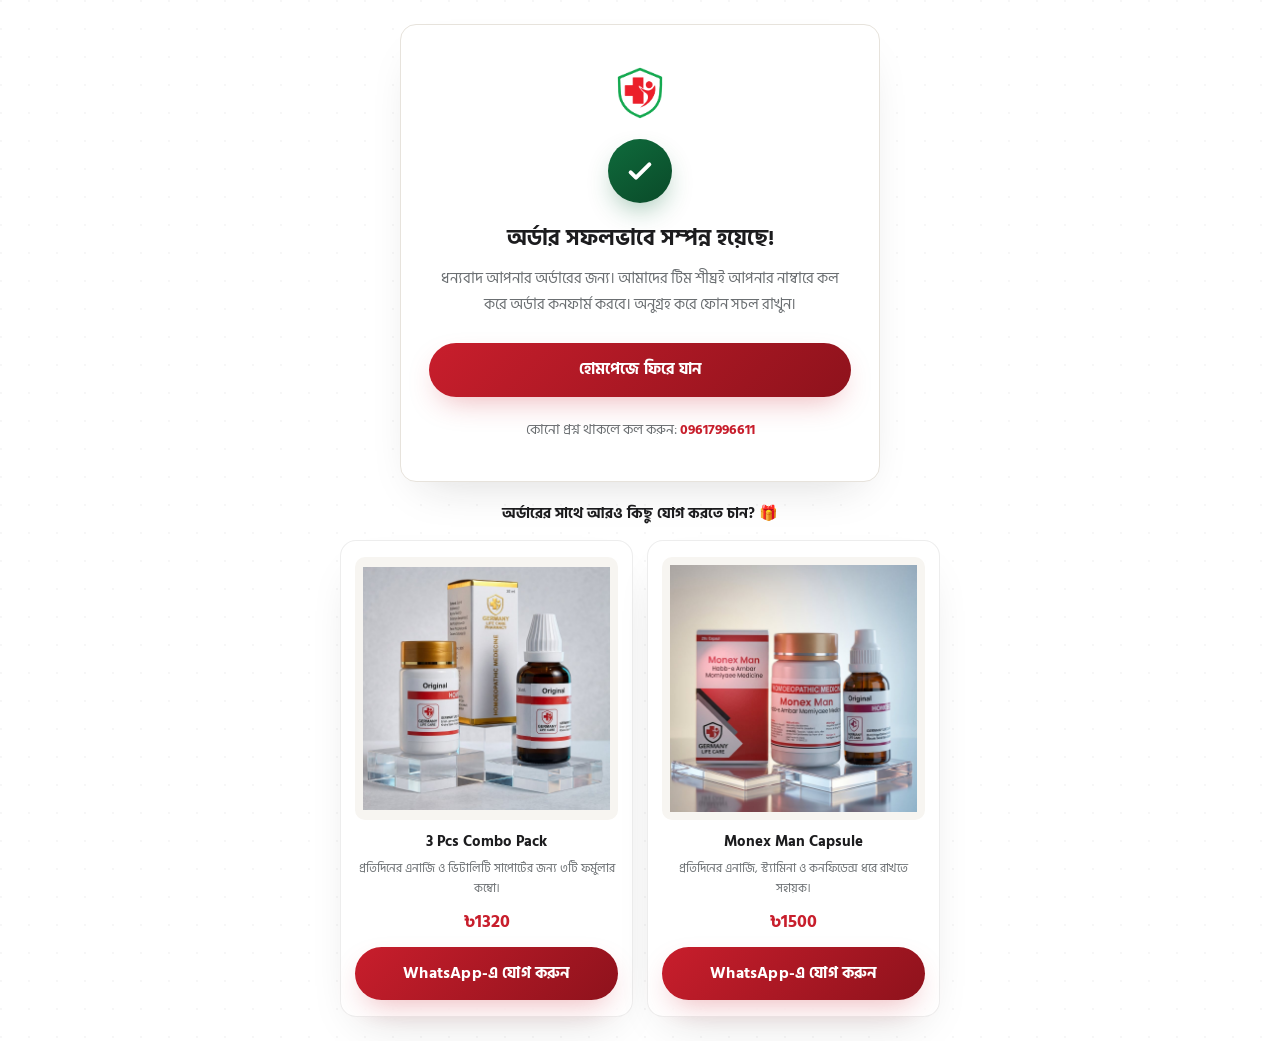
<file: thank-you.html>
<!DOCTYPE html>
<html lang="bn">
<head>
<meta charset="UTF-8">
<meta name="viewport" content="width=device-width, initial-scale=1.0">
<title>ধন্যবাদ | Germany Life Care</title>
<meta name="robots" content="noindex">
<link rel="icon" href="img/favicon.ico">
<link rel="preconnect" href="https://fonts.googleapis.com">
<link rel="preconnect" href="https://fonts.gstatic.com" crossorigin>
<link href="https://fonts.googleapis.com/css2?family=Hind+Siliguri:wght@400;500;600;700&family=Manrope:wght@500;700;800&display=swap" rel="stylesheet">
<link rel="stylesheet" href="css/style.css">
<style>
  .ty-wrap{min-height:100vh; display:flex; flex-direction:column; align-items:center; justify-content:center; gap:20px; padding:24px;}
  .ty-card{max-width:480px; width:100%; background:var(--card); border:1px solid var(--card-border); border-radius:var(--radius); box-shadow:var(--shadow); padding:40px 28px; text-align:center;}
  .ty-logo{width:56px; height:56px; object-fit:contain; margin:0 auto 18px;}
  .ty-check{width:64px; height:64px; margin:0 auto 18px; border-radius:50%; background:linear-gradient(145deg, var(--pharma-green), #0A4A29); display:flex; align-items:center; justify-content:center; box-shadow:0 12px 28px -8px rgba(15,107,60,0.45);}
  .ty-check svg{width:32px; height:32px;}
  .ty-title{font-size:22px; font-weight:800; color:var(--text); margin:0 0 10px;}
  .ty-sub{font-size:15px; color:var(--text-dim); line-height:1.7; margin:0 0 26px;}
  .ty-support{font-size:14px; color:var(--text-dim); margin:22px 0 0;}
  .ty-support a{color:var(--tangerine); font-weight:700; text-decoration:none;}
  .ty-home{margin-top:22px;}

  .ty-upsell{max-width:600px; width:100%;}
  .ty-upsell__label{text-align:center; font-size:15px; font-weight:700; color:var(--text); margin:0 0 14px;}
  .upsell__grid{display:grid; grid-template-columns:repeat(2,1fr); gap:14px;}
  .upsell__card{background:var(--glass-bg); backdrop-filter:var(--glass-blur); -webkit-backdrop-filter:var(--glass-blur); border:1px solid var(--glass-border); border-radius:var(--radius); padding:16px 14px 16px; text-align:center; box-shadow:var(--shadow);}
  .upsell__media{aspect-ratio:1/1; border-radius:var(--radius-sm); overflow:hidden; margin-bottom:10px; background:var(--ink-soft);}
  .upsell__media img{width:100%; height:100%; object-fit:contain; padding:8px;}
  .upsell__name{font-size:14.5px; font-weight:700; margin:0 0 6px;}
  .upsell__desc{font-size:12px; color:var(--text-dim); margin:0 0 10px;}
  .upsell__price{font-size:18px; font-weight:800; color:var(--tangerine); margin-bottom:10px;}
  @media (max-width:560px){ .upsell__grid{grid-template-columns:1fr;} }
</style>
<!-- Meta Pixel Code -->
<script>
!function(f,b,e,v,n,t,s)
{if(f.fbq)return;n=f.fbq=function(){n.callMethod?
n.callMethod.apply(n,arguments):n.queue.push(arguments)};
if(!f._fbq)f._fbq=n;n.push=n;n.loaded=!0;n.version='2.0';
n.queue=[];t=b.createElement(e);t.async=!0;
t.src=v;s=b.getElementsByTagName(e)[0];
s.parentNode.insertBefore(t,s)}(window, document,'script',
'https://connect.facebook.net/en_US/fbevents.js');
fbq('init', '2287615058738619');
fbq('track', 'PageView');

var _params = new URLSearchParams(window.location.search);
var _purchaseValue = _params.get('value');
var _eventId = _params.get('eid');
if (_purchaseValue) {
  if (_eventId) {
    fbq('track', 'Purchase', { value: parseFloat(_purchaseValue), currency: 'USD' }, { eventID: _eventId });
  } else {
    fbq('track', 'Purchase', { value: parseFloat(_purchaseValue), currency: 'USD' });
  }
}
</script>
<noscript><img height="1" width="1" style="display:none"
src="https://www.facebook.com/tr?id=2287615058738619&ev=PageView&noscript=1"
/></noscript>
<!-- End Meta Pixel Code -->
</head>
<body>

<div class="ty-wrap">
  <div class="ty-card">
    <img src="img/logo-color-square.png" alt="Germany Life Care" class="ty-logo">

    <div class="ty-check">
      <svg viewBox="0 0 24 24" fill="none" xmlns="http://www.w3.org/2000/svg">
        <path d="M5 13l4 4L19 7" stroke="#fff" stroke-width="3" stroke-linecap="round" stroke-linejoin="round"/>
      </svg>
    </div>

    <h1 class="ty-title">অর্ডার সফলভাবে সম্পন্ন হয়েছে!</h1>
    <p class="ty-sub">
      ধন্যবাদ আপনার অর্ডারের জন্য। আমাদের টিম শীঘ্রই আপনার নাম্বারে কল করে অর্ডার কনফার্ম করবে।
      অনুগ্রহ করে ফোন সচল রাখুন।
    </p>

    <a href="index.html" class="btn btn--primary btn--block ty-home">হোমপেজে ফিরে যান</a>

    <p class="ty-support">কোনো প্রশ্ন থাকলে কল করুন: <a href="tel:09617996611">09617996611</a></p>
  </div>

  <div class="ty-upsell">
    <p class="ty-upsell__label">অর্ডারের সাথে আরও কিছু যোগ করতে চান? 🎁</p>
    <div class="upsell__grid">
      <div class="upsell__card">
        <div class="upsell__media">
          <img src="img/combo-3pcs.jpg" alt="3 Pcs Combo Pack" loading="lazy">
        </div>
        <h3 class="upsell__name">3 Pcs Combo Pack</h3>
        <p class="upsell__desc">প্রতিদিনের এনার্জি ও ভিটালিটি সাপোর্টের জন্য ৩টি ফর্মুলার কম্বো।</p>
        <div class="upsell__price">৳1320</div>
        <a href="https://wa.me/8801303886699?text=আমি%20এইমাত্র%20অর্ডার%20করেছি%2C%20সাথে%20৩%20Pcs%20Combo%20Pack%20(৳1320)%20ও%20যোগ%20করতে%20চাই" target="_blank" rel="noopener" class="btn btn--primary btn--block">WhatsApp-এ যোগ করুন</a>
      </div>
      <div class="upsell__card">
        <div class="upsell__media">
          <img src="img/monex-man.jpg" alt="Monex Man Capsule" loading="lazy">
        </div>
        <h3 class="upsell__name">Monex Man Capsule</h3>
        <p class="upsell__desc">প্রতিদিনের এনার্জি, স্ট্যামিনা ও কনফিডেন্স ধরে রাখতে সহায়ক।</p>
        <div class="upsell__price">৳1500</div>
        <a href="https://wa.me/8801303886699?text=আমি%20এইমাত্র%20অর্ডার%20করেছি%2C%20সাথে%20Monex%20Man%20Capsule%20(৳1500)%20ও%20যোগ%20করতে%20চাই" target="_blank" rel="noopener" class="btn btn--primary btn--block">WhatsApp-এ যোগ করুন</a>
      </div>
    </div>
  </div>
</div>

</body>
</html>
</file>
<file: css/style.css>
/* =========================================================================
   GLC Landing Page — styles
   Palette: deep charcoal base + Hot Tangerine (#FF6B1A) + warm gold accent
   ========================================================================= */

:root {
  /* ---- Royal Red + Emerald Green palette (from GLC logo), on white ---- */
  --tangerine: #C81E2C;        /* Royal Red — primary CTA/action */
  --tangerine-dim: #8E121C;    /* Deep Burgundy — red hover/gradient end */
  --gold: #E2626D;             /* Rose Blush — light red tint for badge gradients */
  --pharma-green: #0F6B3C;     /* Royal Emerald — green accent */
  --ink: #FFFFFF;              /* main background — white */
  --ink-soft: #F7F5F1;         /* Soft Ivory — alternating section bg */
  --card: #FFFFFF;
  --card-border: #E7E3DC;
  --text: #1C1C1E;             /* Ink Charcoal — main text */
  --text-dim: #6B6F72;
  --white: #ffffff;
  --success: #1E8A5F;
  --danger: #D93A3A;

  /* glassmorphism — light glass on white */
  --glass-bg: rgba(255, 255, 255, 0.55);
  --glass-bg-soft: rgba(255, 255, 255, 0.65);
  --glass-border: rgba(28, 28, 30, 0.08);
  --glass-blur: blur(18px) saturate(150%);

  --radius: 16px;
  --radius-sm: 10px;
  --shadow: 0 20px 45px -22px rgba(28,28,30,0.18);
  --font: 'Hind Siliguri', 'Manrope', system-ui, sans-serif;
}

* { box-sizing: border-box; }
html { scroll-behavior: smooth; }

body {
  margin: 0;
  font-family: var(--font);
  background:
    radial-gradient(circle at 1px 1px, rgba(28,28,30,0.035) 1px, transparent 0) 0 0 / 28px 28px,
    var(--ink);
  color: var(--text);
  line-height: 1.6;
  -webkit-font-smoothing: antialiased;
  overflow-x: hidden;
  position: relative;
}

/* ---------- Glass mesh backdrop (fixed blurred color blobs) ---------- */
.bg-mesh {
  position: fixed;
  inset: 0;
  z-index: 0;
  overflow: hidden;
  pointer-events: none;
}
.bg-mesh__blob {
  position: absolute;
  border-radius: 50%;
  filter: blur(90px);
  opacity: 0.12;
}
.bg-mesh__blob--1 {
  width: 420px; height: 420px;
  top: -120px; left: -80px;
  background: var(--tangerine);
}
.bg-mesh__blob--2 {
  width: 460px; height: 460px;
  top: 6%; right: -140px;
  background: var(--pharma-green);
  opacity: 0.20;
}
.bg-mesh__blob--3 {
  width: 320px; height: 320px;
  bottom: 5%; left: 10%;
  background: var(--gold);
  opacity: 0.08;
}
/* everything else renders above the mesh */
.topbar, .hero, .section, .footer, .mobile-cta { position: relative; z-index: 1; }

/* ---------- Scroll-reveal (toggled by js/main.js) ---------- */
.reveal {
  opacity: 0;
  transform: translateY(18px);
  transition: opacity .7s cubic-bezier(.16,.8,.3,1), transform .7s cubic-bezier(.16,.8,.3,1);
}
.reveal.is-visible { opacity: 1; transform: none; }

/* ---------- Section divider ---------- */
.divider {
  display: flex;
  align-items: center;
  justify-content: center;
  gap: 12px;
  margin: 0 auto 40px;
  max-width: 200px;
}
.divider::before, .divider::after {
  content: "";
  height: 1px;
  flex: 1;
  background: linear-gradient(90deg, transparent, var(--card-border));
}
.divider::after { background: linear-gradient(90deg, var(--card-border), transparent); }
.divider__dot {
  width: 6px; height: 6px;
  border-radius: 50%;
  background: linear-gradient(135deg, var(--pharma-green), #0A4A29);
  box-shadow: 0 0 10px rgba(15,107,60,0.5);
}

.container {
  max-width: 1080px;
  margin: 0 auto;
  padding: 0 20px;
}

img { max-width: 100%; display: block; }

/* ---------- Top bar ---------- */
.topbar {
  background: var(--glass-bg-soft);
  backdrop-filter: var(--glass-blur);
  -webkit-backdrop-filter: var(--glass-blur);
  border-bottom: 1px solid var(--glass-border);
  display: flex;
  align-items: center;
  justify-content: space-between;
  padding: 12px 20px;
  font-size: 13px;
  position: sticky;
  top: 0;
  z-index: 50;
}
.topbar__brand {
  display: flex;
  align-items: center;
  gap: 10px;
}
.topbar__logo {
  width: 32px;
  height: 32px;
  object-fit: contain;
  flex-shrink: 0;
}
.topbar__brand-name {
  font-weight: 700;
  font-size: 14.5px;
  color: var(--text);
  letter-spacing: .2px;
}
.topbar__badge { color: var(--text-dim); }
.topbar__cta {
  color: var(--tangerine);
  font-weight: 700;
  text-decoration: none;
  flex-shrink: 0;
}

/* ---------- Buttons ---------- */
.btn {
  display: inline-block;
  border: none;
  cursor: pointer;
  font-family: inherit;
  font-weight: 700;
  border-radius: 999px;
  text-decoration: none;
  text-align: center;
  transition: transform .15s ease, box-shadow .15s ease, opacity .15s ease;
}
.btn--primary {
  position: relative;
  overflow: hidden;
  background: linear-gradient(135deg, var(--tangerine), var(--tangerine-dim));
  color: #fff;
  box-shadow: 0 12px 30px -10px rgba(200,30,44,0.35);
  padding: 14px 28px;
  font-size: 16px;
  letter-spacing: .2px;
}
.btn--primary::after {
  content: "";
  position: absolute;
  top: 0; left: -60%;
  width: 40%; height: 100%;
  background: linear-gradient(115deg, transparent, rgba(255,255,255,0.35), transparent);
  transform: skewX(-20deg);
  transition: left .6s ease;
}
.btn--primary:hover { transform: translateY(-2px); box-shadow: 0 16px 36px -8px rgba(200,30,44,0.45); }
.btn--primary:hover::after { left: 130%; }
.btn--primary:active { transform: translateY(0); }
.btn--lg { padding: 16px 32px; font-size: 17px; }
.btn--block { display: block; width: 100%; }
.btn:disabled { opacity: .6; cursor: not-allowed; transform: none !important; }

/* ---------- Hero ---------- */
.hero {
  position: relative;
  overflow: hidden;
  padding: 64px 0 56px;
  text-align: center;
  background: radial-gradient(circle at 50% -10%, #FBEAEA 0%, var(--ink) 60%);
}
.hero__glow {
  position: absolute;
  top: -180px; left: 50%;
  transform: translateX(-50%);
  width: 640px; height: 420px;
  background: radial-gradient(circle, rgba(200,30,44,0.16), transparent 70%);
  filter: blur(10px);
  pointer-events: none;
}
.hero__inner { position: relative; z-index: 1; }

.hero__brand {
  display: inline-flex;
  flex-direction: column;
  align-items: center;
  gap: 8px;
  margin-bottom: 28px;
}
.hero__brand-logo {
  width: 48px;
  height: 48px;
  object-fit: contain;
}
.hero__brand-mark {
  background: linear-gradient(135deg, var(--tangerine), var(--tangerine-dim));
  color: #fff;
  font-weight: 800;
  font-size: 13px;
  letter-spacing: 1px;
  padding: 6px 10px;
  border-radius: 8px;
  box-shadow: 0 6px 16px -6px rgba(255,107,26,0.7);
}
.hero__brand-name { font-weight: 700; color: var(--text-dim); font-size: 14px; letter-spacing: .3px; }

.hero__title {
  font-size: clamp(28px, 4.4vw, 44px);
  font-weight: 700;
  line-height: 1.3;
  margin: 0 0 18px;
}
.hero__title .accent {
  background: linear-gradient(135deg, var(--tangerine), var(--gold));
  -webkit-background-clip: text;
  background-clip: text;
  color: transparent;
}
.hero__subtitle {
  color: var(--text-dim);
  font-size: 17px;
  max-width: 620px;
  margin: 0 auto 28px;
}

.hero__trust-row {
  display: flex;
  flex-wrap: wrap;
  gap: 10px;
  justify-content: center;
  margin-bottom: 30px;
}
.trust-pill {
  display: inline-flex;
  align-items: center;
  gap: 8px;
  background: var(--glass-bg-soft);
  backdrop-filter: var(--glass-blur);
  -webkit-backdrop-filter: var(--glass-blur);
  border: 1px solid var(--glass-border);
  padding: 9px 18px 9px 14px;
  border-radius: 999px;
  font-size: 13.5px;
  font-weight: 600;
  color: var(--text-dim);
  box-shadow: 0 8px 20px -14px rgba(28,28,30,0.10), inset 0 1px 0 rgba(0,0,0,0.04);
  transition: border-color .2s ease, transform .2s ease;
}
.trust-pill:hover { border-color: rgba(200,30,44,0.4); transform: translateY(-1px); }

.hero__cta { margin-bottom: 20px; }
.hero__disclaimer {
  font-size: 12px;
  color: #6b7086;
  max-width: 560px;
  margin: 0 auto;
}

/* ---------- Section shell ---------- */
.section { padding: 64px 0; }
.eyebrow {
  display: inline-block;
  color: var(--tangerine);
  font-weight: 700;
  font-size: 13px;
  letter-spacing: 1.5px;
  text-transform: uppercase;
  margin-bottom: 10px;
}
.eyebrow.center { display: block; text-align: center; }
.section__title {
  font-size: clamp(24px, 3vw, 32px);
  font-weight: 700;
  margin: 0 0 40px;
}
.section__title.center { text-align: center; }
.center { text-align: center; }

/* ---------- Product showcase ---------- */
.product-show { background: var(--ink-soft); }
.product-show__grid {
  display: grid;
  grid-template-columns: 1fr 1fr;
  gap: 48px;
  align-items: center;
}
.product-show__media { position: relative; }
.product-frame {
  position: relative;
  aspect-ratio: 1 / 1;
  background: var(--glass-bg);
  backdrop-filter: var(--glass-blur);
  -webkit-backdrop-filter: var(--glass-blur);
  border: 1px solid var(--glass-border);
  border-radius: var(--radius);
  display: flex;
  align-items: center;
  justify-content: center;
  box-shadow: var(--shadow), inset 0 1px 0 rgba(0,0,0,0.05);
  overflow: hidden;
}
.product-frame::before {
  content: "";
  position: absolute;
  inset: -40%;
  background: conic-gradient(from 0deg, transparent 0 260deg, rgba(15,107,60,0.35) 300deg, transparent 340deg);
  animation: spin-ring 7s linear infinite;
}
@keyframes spin-ring { to { transform: rotate(360deg); } }
.product-frame img {
  position: relative;
  z-index: 1;
  width: 100%;
  height: 100%;
  object-fit: cover;
  border-radius: var(--radius);
}
.product-frame__inner {
  position: relative;
  z-index: 1;
  display: flex;
  flex-direction: column;
  align-items: center;
  gap: 10px;
  color: var(--text-dim);
  text-align: center;
  padding: 24px;
}
.product-frame__icon {
  width: 56px; height: 56px;
  border-radius: 50%;
  display: flex; align-items: center; justify-content: center;
  font-size: 24px;
  background: var(--ink-soft);
  border: 1px solid var(--card-border);
}
.product-frame__placeholder { font-size: 13.5px; }
.seal-badge {
  position: absolute;
  top: -14px; right: -14px;
  z-index: 2;
  background: linear-gradient(135deg, var(--pharma-green), #0A4A29);
  color: #fff;
  font-weight: 800;
  font-size: 12px;
  line-height: 1.2;
  text-align: center;
  width: 76px; height: 76px;
  border-radius: 50%;
  display: flex; align-items: center; justify-content: center;
  box-shadow: 0 10px 24px -8px rgba(15,107,60,0.4);
  transform: rotate(8deg);
  animation: seal-pulse 2.6s ease-in-out infinite;
}
@keyframes seal-pulse {
  0%, 100% { box-shadow: 0 10px 24px -8px rgba(15,107,60,0.4); }
  50% { box-shadow: 0 10px 30px -4px rgba(15,107,60,0.55); }
}

.product-show__name { font-size: 26px; font-weight: 700; margin: 0 0 12px; }
.product-show__desc { color: var(--text-dim); margin-bottom: 20px; }

.feature-list { list-style: none; margin: 0 0 24px; padding: 0; display: grid; gap: 10px; }
.feature-list li { display: flex; align-items: center; gap: 10px; color: var(--text); font-size: 15px; }
.feature-list__icon { font-size: 18px; }

.price-box {
  background: var(--glass-bg);
  backdrop-filter: var(--glass-blur);
  -webkit-backdrop-filter: var(--glass-blur);
  border: 1px solid var(--glass-border);
  border-radius: var(--radius-sm);
  padding: 16px 18px;
  margin-bottom: 20px;
}
.price-box__row { display: flex; align-items: baseline; gap: 12px; flex-wrap: wrap; }
.price-box__old { color: var(--text-dim); text-decoration: line-through; font-size: 16px; }
.price-box__new { color: var(--tangerine); font-size: 28px; font-weight: 800; }
.price-box__save {
  background: rgba(51,199,126,0.15);
  color: var(--success);
  font-size: 12px;
  font-weight: 700;
  padding: 3px 10px;
  border-radius: 999px;
}
.price-box__note { color: var(--text-dim); font-size: 12px; margin: 8px 0 0; }

/* ---------- Why grid ---------- */
.why__grid {
  display: grid;
  grid-template-columns: repeat(4, 1fr);
  gap: 20px;
}
.why__card {
  position: relative;
  background: var(--glass-bg);
  backdrop-filter: var(--glass-blur);
  -webkit-backdrop-filter: var(--glass-blur);
  border: 1px solid var(--glass-border);
  border-radius: var(--radius);
  padding: 26px 20px 22px;
  text-align: center;
  overflow: hidden;
  transition: transform .25s ease, box-shadow .25s ease, border-color .25s ease;
}
.why__card::before {
  content: "";
  position: absolute;
  top: 0; left: 0; right: 0;
  height: 2px;
  background: linear-gradient(90deg, var(--pharma-green), #0A4A29);
  opacity: 0;
  transition: opacity .25s ease;
}
.why__card:hover {
  transform: translateY(-4px);
  border-color: rgba(200,30,44,0.3);
  box-shadow: 0 20px 40px -24px rgba(28,28,30,0.14);
}
.why__card:hover::before { opacity: 1; }
.why__icon { font-size: 30px; display: block; margin-bottom: 12px; }
.why__card h3 { font-size: 16px; margin: 0 0 8px; }
.why__card p { font-size: 13.5px; color: var(--text-dim); margin: 0; }

/* ---------- How it works ---------- */
.how { background: var(--ink-soft); }
.how__grid {
  display: grid;
  grid-template-columns: repeat(3, 1fr);
  gap: 24px;
}
.how__step { text-align: center; padding: 8px; }
.how__num {
  display: inline-flex;
  align-items: center;
  justify-content: center;
  width: 44px; height: 44px;
  border-radius: 50%;
  background: linear-gradient(135deg, var(--pharma-green), #0A4A29);
  color: #fff;
  font-weight: 800;
  font-size: 18px;
  margin-bottom: 14px;
}
.how__step h3 { margin: 0 0 8px; font-size: 16px; }
.how__step p { color: var(--text-dim); font-size: 13.5px; margin: 0; }

/* ---------- Order form ---------- */
.order-section__sub { color: var(--text-dim); margin: -24px 0 36px; }
.order-card {
  position: relative;
  background: var(--glass-bg);
  backdrop-filter: var(--glass-blur);
  -webkit-backdrop-filter: var(--glass-blur);
  border: 1px solid var(--glass-border);
  border-radius: var(--radius);
  padding: 32px;
  box-shadow: var(--shadow);
  max-width: 720px;
  margin: 0 auto;
}
.order-card::before {
  content: "";
  position: absolute;
  top: 0; left: 10%; right: 10%;
  height: 2px;
  border-radius: 2px;
  background: linear-gradient(90deg, transparent, var(--tangerine), var(--gold), transparent);
}
.order-step-label {
  display: inline-flex;
  align-items: center;
  gap: 8px;
  font-size: 12.5px;
  font-weight: 700;
  letter-spacing: .5px;
  text-transform: uppercase;
  color: var(--tangerine);
  margin-bottom: 16px;
}
.order-step-label__num {
  width: 20px; height: 20px;
  border-radius: 50%;
  background: linear-gradient(135deg, var(--pharma-green), #0A4A29);
  color: #fff;
  font-size: 11px;
  display: flex; align-items: center; justify-content: center;
}

.hp-field { position: absolute; left: -9999px; opacity: 0; height: 0; overflow: hidden; }

.form-grid {
  display: grid;
  grid-template-columns: 1fr 1fr;
  gap: 16px;
  margin-bottom: 6px;
}
.form-field { display: flex; flex-direction: column; gap: 6px; margin-bottom: 16px; }
.form-field--full { grid-column: 1 / -1; }
.form-field label { font-size: 13.5px; font-weight: 600; color: var(--text-dim); }
.form-field input,
.form-field select,
.form-field textarea {
  background: var(--ink);
  border: 1px solid var(--card-border);
  color: var(--text);
  border-radius: var(--radius-sm);
  padding: 13px 14px;
  font-family: inherit;
  /* 16px minimum stops iOS Safari auto-zooming into the field on focus */
  font-size: 16px;
  min-height: 48px;
  outline: none;
  transition: border-color .15s ease;
}
.form-field input:focus,
.form-field select:focus,
.form-field textarea:focus { border-color: var(--tangerine); }
.form-field textarea { min-height: 76px; resize: vertical; }
.form-field input.invalid,
.form-field select.invalid,
.form-field textarea.invalid { border-color: var(--danger); }
.form-error { font-size: 12px; color: var(--danger); min-height: 14px; }
.form-hint { font-size: 12px; color: var(--text-dim); }

.order-summary {
  background: var(--ink);
  border: 1px dashed var(--card-border);
  border-radius: var(--radius-sm);
  padding: 16px 18px;
  margin: 8px 0 20px;
}
.order-summary__row { display: flex; justify-content: space-between; font-size: 14px; color: var(--text-dim); padding: 4px 0; }
.order-summary__row--total { border-top: 1px solid var(--card-border); margin-top: 8px; padding-top: 10px; font-weight: 700; color: var(--text); font-size: 16px; }
.order-summary__note { font-size: 12.5px; color: var(--gold); margin: 10px 0 0; }

.payment-box {
  background: var(--glass-bg-soft);
  backdrop-filter: var(--glass-blur);
  -webkit-backdrop-filter: var(--glass-blur);
  border: 1px solid var(--glass-border);
  border-radius: var(--radius-sm);
  padding: 20px;
  margin-bottom: 22px;
}
.payment-box h3 {
  margin: 0 0 16px;
  font-size: 15px;
  display: flex;
  align-items: center;
  gap: 8px;
}
.payment-box h3::before {
  content: "2";
  width: 20px; height: 20px;
  border-radius: 50%;
  background: linear-gradient(135deg, var(--pharma-green), #0A4A29);
  color: #fff;
  font-size: 11px;
  font-weight: 800;
  display: flex; align-items: center; justify-content: center;
  flex-shrink: 0;
}
.payment-box__numbers { display: grid; grid-template-columns: 1fr 1fr; gap: 12px; margin-bottom: 18px; }
.payment-number {
  display: flex;
  align-items: center;
  justify-content: space-between;
  gap: 8px;
  background: var(--card);
  border: 1px solid var(--card-border);
  border-radius: var(--radius-sm);
  padding: 12px 14px;
  transition: border-color .2s ease;
}
.payment-number:hover { border-color: rgba(255,107,26,0.4); }
.payment-number__main { min-width: 0; }
.copy-btn {
  flex-shrink: 0;
  display: inline-flex;
  align-items: center;
  gap: 4px;
  background: rgba(255,107,26,0.12);
  border: 1px solid rgba(255,107,26,0.35);
  color: var(--tangerine);
  font-family: inherit;
  font-size: 12px;
  font-weight: 700;
  padding: 8px 12px;
  border-radius: 999px;
  cursor: pointer;
  min-height: 36px;
  transition: background .15s ease, transform .1s ease;
}
.copy-btn:hover { background: rgba(255,107,26,0.2); }
.copy-btn:active { transform: scale(.96); }
.copy-btn.is-copied { background: rgba(51,199,126,0.18); border-color: rgba(51,199,126,0.5); color: var(--success); }
.payment-number__label { display: block; font-size: 12px; color: var(--text-dim); margin-bottom: 4px; }
.payment-number__value { font-size: 17px; font-weight: 800; color: var(--tangerine); letter-spacing: .5px; }

.form-status { text-align: center; font-size: 14px; font-weight: 600; min-height: 20px; margin-top: 14px; }
.form-status.success { color: var(--success); }
.form-status.error { color: var(--danger); }

/* ---------- FAQ ---------- */
.faq__list { max-width: 720px; margin: 0 auto; display: grid; gap: 12px; }
.faq__item {
  background: var(--glass-bg);
  backdrop-filter: var(--glass-blur);
  -webkit-backdrop-filter: var(--glass-blur);
  border: 1px solid var(--glass-border);
  border-radius: var(--radius-sm);
  padding: 16px 18px;
  transition: border-color .2s ease;
}
.faq__item:hover { border-color: rgba(255,107,26,0.3); }
.faq__item summary {
  cursor: pointer;
  font-weight: 600;
  list-style: none;
  display: flex;
  align-items: center;
  justify-content: space-between;
}
.faq__item summary::-webkit-details-marker { display: none; }
.faq__item summary::after {
  content: "+";
  color: var(--tangerine);
  font-size: 20px;
  font-weight: 400;
  margin-left: 12px;
  flex-shrink: 0;
  transition: transform .2s ease;
}
.faq__item[open] summary::after { transform: rotate(45deg); }
.faq__item p { color: var(--text-dim); margin: 12px 0 0; font-size: 14.5px; }

/* ---------- Footer ---------- */
.footer { background: var(--ink-soft); border-top: 1px solid var(--card-border); padding: 40px 0; }
.footer__inner { text-align: center; }
.footer__brand { display: inline-flex; flex-direction: column; align-items: center; gap: 8px; margin-bottom: 16px; }
.footer__disclaimer { max-width: 640px; margin: 0 auto 14px; font-size: 12px; color: var(--text-dim); }
.footer__copy { font-size: 12px; color: #565b70; margin: 0; }

/* ---------- Quantity stepper ---------- */
.qty-stepper {
  display: flex;
  align-items: center;
  justify-content: space-between;
  background: var(--ink);
  border: 1px solid var(--card-border);
  border-radius: var(--radius-sm);
  padding: 4px;
  min-height: 48px;
}
.qty-stepper__btn {
  width: 40px; height: 40px;
  border-radius: 8px;
  border: none;
  background: var(--card);
  color: var(--text);
  font-size: 20px;
  font-weight: 700;
  line-height: 1;
  cursor: pointer;
  display: flex; align-items: center; justify-content: center;
  transition: background .15s ease, color .15s ease, transform .1s ease;
  flex-shrink: 0;
}
.qty-stepper__btn:hover { background: var(--tangerine); color: #fff; }
.qty-stepper__btn:active { transform: scale(.92); }
.qty-stepper__btn:disabled { opacity: .35; cursor: not-allowed; background: var(--card); color: var(--text); }
.qty-stepper__value { font-size: 17px; font-weight: 800; min-width: 32px; text-align: center; }

/* ---------- Sticky mobile order bar ---------- */
.mobile-cta {
  position: fixed;
  left: 0; right: 0; bottom: 0;
  z-index: 60;
  display: flex;
  align-items: center;
  justify-content: space-between;
  gap: 12px;
  padding: 12px 16px calc(12px + env(safe-area-inset-bottom, 0px));
  background: var(--glass-bg-soft);
  backdrop-filter: var(--glass-blur);
  -webkit-backdrop-filter: var(--glass-blur);
  border-top: 1px solid var(--glass-border);
  box-shadow: 0 -12px 30px -20px rgba(28,28,30,0.12);
  transform: translateY(100%);
  transition: transform .3s ease;
}
.mobile-cta.is-visible { transform: translateY(0); }
.mobile-cta__price { display: flex; flex-direction: column; line-height: 1.25; }
.mobile-cta__price-now { font-size: 19px; font-weight: 800; color: var(--tangerine); }
.mobile-cta__price-old { font-size: 11.5px; color: var(--text-dim); text-decoration: line-through; }
.mobile-cta .btn { flex-shrink: 0; padding: 12px 22px; font-size: 14.5px; white-space: nowrap; }

@media (min-width: 861px) {
  .mobile-cta { display: none; }
}
@media (max-width: 860px) {
  body { padding-bottom: 78px; }
}

/* ---------- Responsive ---------- */
@media (max-width: 860px) {
  .product-show__grid { grid-template-columns: 1fr; }
  .why__grid { grid-template-columns: repeat(2, 1fr); }
  .how__grid { grid-template-columns: 1fr; }
}
@media (max-width: 560px) {
  .form-grid { grid-template-columns: 1fr; }
  .payment-box__numbers { grid-template-columns: 1fr; }
  .why__grid { grid-template-columns: 1fr; }
  .topbar { flex-direction: column; gap: 4px; text-align: center; }
}

/* ---------- Reduced motion ---------- */
@media (prefers-reduced-motion: reduce) {
  .reveal { opacity: 1; transform: none; transition: none; }
  .product-frame::before, .seal-badge { animation: none; }
  .btn--primary::after { transition: none; }
  html { scroll-behavior: auto; }
}

/* ---------- Compact layout ---------- */
.hero { padding: 40px 0 32px; }
.hero__brand { margin-bottom: 18px; }
.hero__title { margin: 0 0 12px; }
.hero__subtitle { margin: 0 auto 20px; }
.hero__trust-row { margin-bottom: 20px; }
.hero__cta { margin-bottom: 14px; }

.section { padding: 40px 0; }
.section__title { margin: 0 0 28px; }
.divider { margin: 0 auto 28px; }

.product-show__grid { gap: 32px; }
.price-box { padding: 14px 16px; margin-bottom: 16px; }

.why__grid { gap: 14px; }
.why__card { padding: 18px 16px 16px; }

.how__grid { gap: 16px; }

.order-card { padding: 22px; }
.order-section__sub { margin: -16px 0 24px; }

.faq__list { gap: 8px; }
.faq__item { padding: 12px 14px; }

.footer { padding: 28px 0; }
.footer__brand { margin-bottom: 12px; }
</file>
